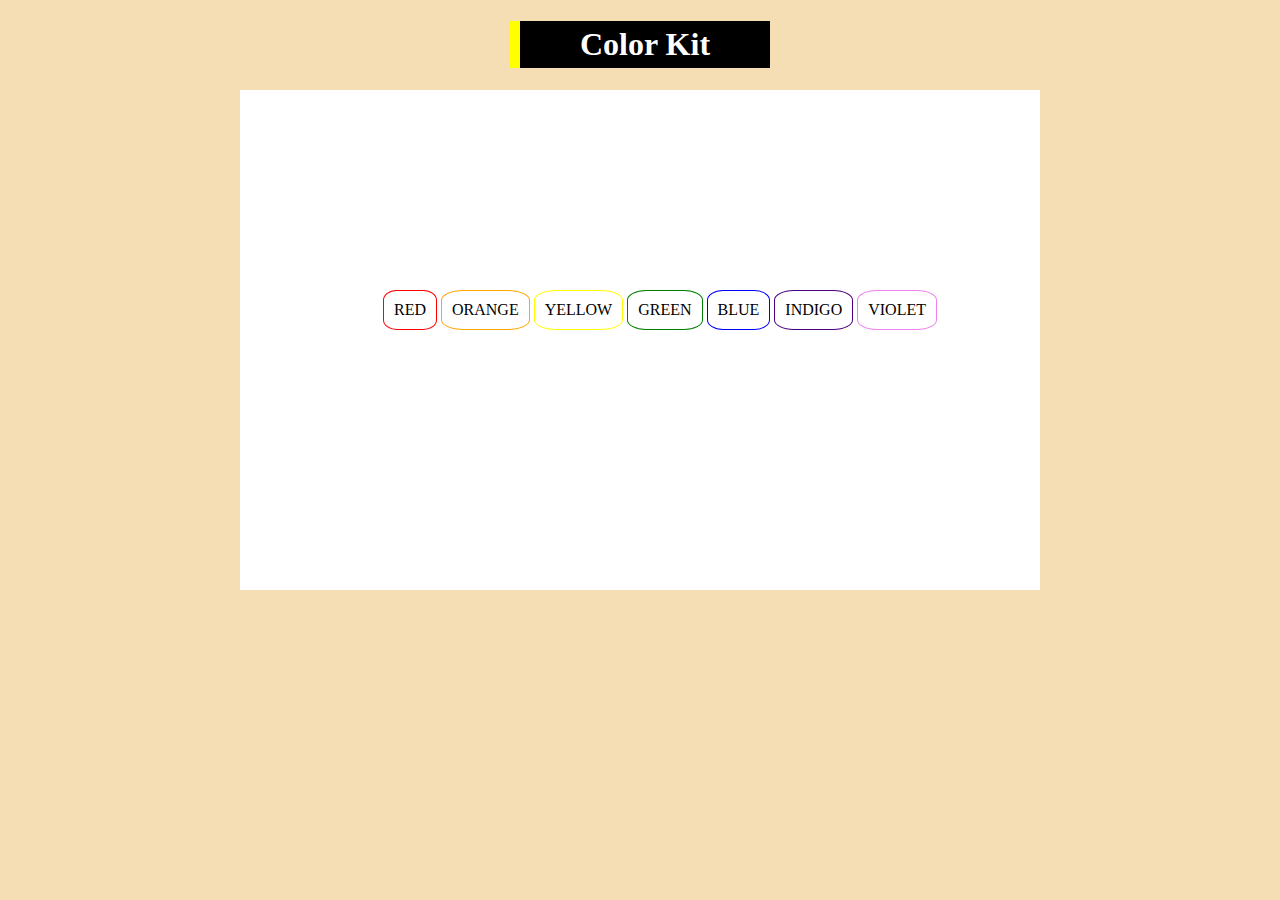
<file: colourKitApp/index.html>
<!DOCTYPE html>
<html lang="en">
<head>
    <meta charset="UTF-8">
    <meta name="viewport" content="width=device-width, initial-scale=1.0">
    <title>Colour Kit App</title>
    <link href="style.css" rel="stylesheet" type="text/css">
</head>
<body>
    <div>
        <h1>Color Kit</h1>
    </div>

    <div id="colorKitBg">
        <ul id="colorList">
            <li id="red">RED</li>
            <li id="orange">ORANGE</li>
            <li id="yellow">YELLOW</li>
            <li id="green">GREEN</li>
            <li id="blue">BLUE</li>
            <li id="indigo">INDIGO</li>
            <li id="violet">VIOLET</li>
        </ul>
    </div>
</body>
</html>
</file>
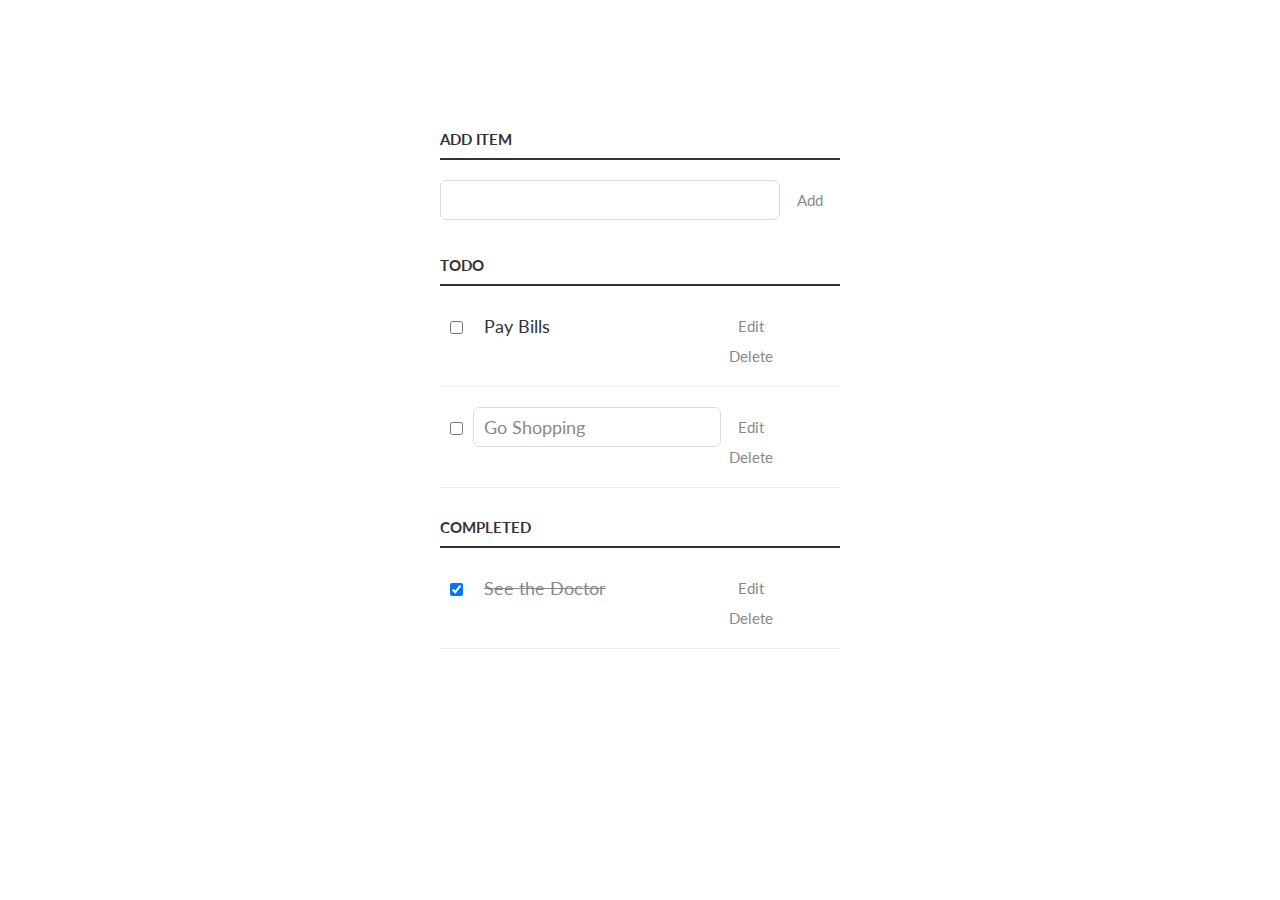
<file: Todo list/index.html>
<!DOCTYPE html>
<html>
  <head>
    <title>Todo App</title>
    <link href='http://fonts.googleapis.com/css?family=Lato:300,400,700' rel='stylesheet' type='text/css'>
    <link rel="stylesheet" href="style.css" type="text/css" media="screen" charset="utf-8">    
  </head>
  <body>
    <div class="container">
      <p>
        <label for="new-task">Add Item</label><input id="new-task" type="text"><button>Add</button>
      </p>
      
      <h3>Todo</h3>
      <ul id="incomplete-tasks">
        <li><input type="checkbox"><label>Pay Bills</label><input type="text"><button class="edit">Edit</button><button class="delete">Delete</button></li>
        <li class="editMode"><input type="checkbox"><label>Go Shopping</label><input type="text" value="Go Shopping"><button class="edit">Edit</button><button class="delete">Delete</button></li>
        
      </ul>
      
      <h3>Completed</h3>
      <ul id="completed-tasks">
        <li><input type="checkbox" checked><label>See the Doctor</label><input type="text"><button class="edit">Edit</button><button class="delete">Delete</button></li>
      </ul>
    </div>

    <script type="text/javascript" src="script.js"></script>

  </body>
</html>
</file>
<file: colourKitApp/style.css>
body {
    background-color: wheat;
}

h1 {
    margin-right: auto;
    margin-left: auto;
    display: block;
    background-color: black;
    color: white;
    text-align: center;
    width: 250px;
    padding: 5px 0px;
    border-left: 10px solid yellow;
}
h1:hover {
    background-color: white;
    color: black;
    border-left: 10px solid yellow;
}

#colorKitBg {
    width: 800px;
    height: 500px;
    background-color: white;
    margin: 0px auto;
}
#colorList li {
    display: inline-block;
    margin-top: 200px;
    /* border: 1px solid black; */
    padding: 10px;
    border-radius: 25%;
}
/* li {
    display: inline-block;
    margin-top: 200px;
    /* border: 1px solid black; */
    /*padding: 10px;
    border-radius: 25%;
} */
#colorList {
    text-align: center;
}

#red {
    /* color: red; */
    border-color: red;
    border: 1px solid red;
}
#orange {
    /* color: orange; */
    border-color: orange;
    border: 1px solid orange;
}
#yellow {
    /* color: yellow; */
    border-color: yellow;
    border: 1px solid yellow;
}
#green {
    /* color: green; */
    border-color: green;
    border: 1px solid green;
}
#blue {
    /* color: blue; */
    border-color: blue;
    border: 1px solid blue;
}
#indigo {
    /* color: indigo; */
    border-color: indigo;
    border: 1px solid indigo;
}
#violet {
    /* color: violet; */
    border-color: violet;
    border: 1px solid violet;
}

#red:hover {
    width: 150px;
    height: 150px;
    line-height: 150px;
    border-radius: 50%;
    background-color: red;
    border-color: red;
    color: white;
}
#orange:hover {
    width: 150px;
    height: 150px;
    line-height: 150px;
    border-radius: 50%;
    background-color: orange;
    border-color: orange;
    color: white;
}
#yellow:hover {
    width: 150px;
    height: 150px;
    line-height: 150px;
    border-radius: 50%;
    background-color: yellow;
    border-color: yellow;
    color: white;
}
#green:hover {
    width: 150px;
    height: 150px;
    line-height: 150px;
    border-radius: 50%;
    background-color: green;
    border-color: green;
    color: white;
}
#blue:hover {
    width: 150px;
    height: 150px;
    line-height: 150px;
    border-radius: 50%;
    background-color: blue;
    border-color: blue;
    color: white;
}
#indigo:hover {
    width: 150px;
    height: 150px;
    line-height: 150px;
    border-radius: 50%;
    background-color: indigo;
    border-color: indigo;
    color: white;
}
#violet:hover {
    width: 150px;
    height: 150px;
    line-height: 150px;
    border-radius: 50%;
    background-color: violet;
    border-color: violet;
    color: white;
}
</file>
<file: Todo list/style.css>
/* Basic Style */
body {
  background: #fff;
  color: #333;
  font-family: Lato, sans-serif;
}
.container {
  display: block;
  width: 400px;
  margin: 100px auto 0;
}
ul {
  margin: 0;
  padding: 0;
}
li * {
  float: left;
}
li, h3 {
  clear:both;
  list-style:none;
}
input, button {
  outline: none;
}
button {
  background: none;
  border: 0px;
  color: #888;
  font-size: 15px;
  width: 60px;
  margin: 10px 0 0;
  font-family: Lato, sans-serif;
  cursor: pointer;
}
button:hover {
  color: #333;
}
/* Heading */
h3,
label[for='new-task'] {
  color: #333;
  font-weight: 700;
  font-size: 15px;
  border-bottom: 2px solid #333;
  padding: 30px 0 10px;
  margin: 0;
  text-transform: uppercase;
}
input[type="text"] {
  margin: 0;
  font-size: 18px;
  line-height: 18px;
  height: 18px;
  padding: 10px;
  border: 1px solid #ddd;
  background: #fff;
  border-radius: 6px;
  font-family: Lato, sans-serif;
  color: #888;
}
input[type="text"]:focus {
  color: #333;
}

/* New Task */
label[for='new-task'] {
  display: block;
  margin: 0 0 20px;
}
input#new-task {
  float: left;
  width: 318px;
}
p > button:hover {
  color: #0FC57C;
}

/* Task list */
li {
  overflow: hidden;
  padding: 20px 0;
  border-bottom: 1px solid #eee;
}
li > input[type="checkbox"] {
  margin: 0 10px;
  position: relative;
  top: 15px;
}
li > label {
  font-size: 18px;
  line-height: 40px;
  width: 237px;
  padding: 0 0 0 11px;
}
li >  input[type="text"] {
  width: 226px;
}
li > .delete:hover {
  color: #CF2323;
}

/* Completed */
#completed-tasks label {
  text-decoration: line-through;
  color: #888;
}

/* Edit Task */
ul li input[type=text] {
  display:none;
}

ul li.editMode input[type=text] {
  display:block;
}

ul li.editMode label {
  display:none;
}
</file>
